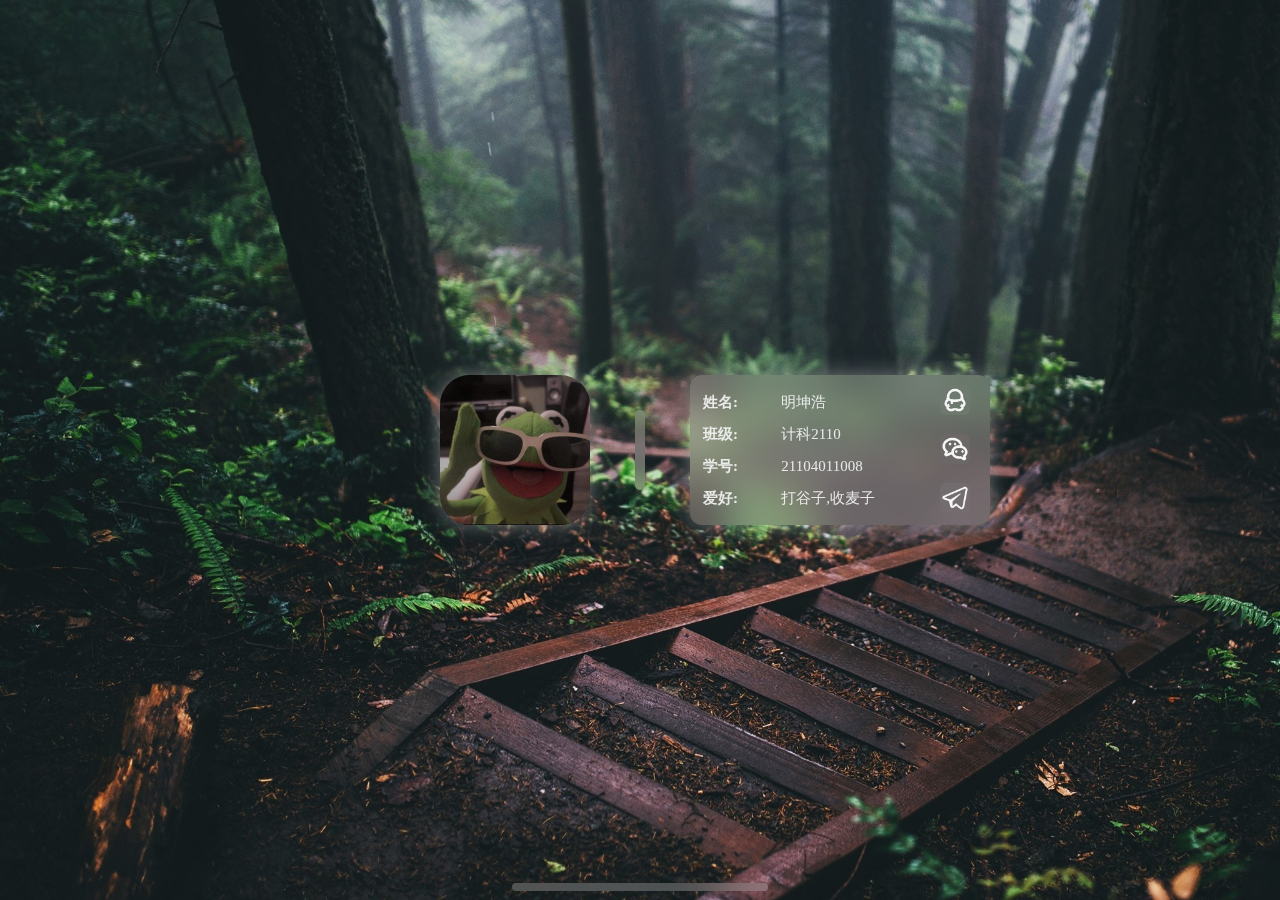
<file: index.html>
<!DOCTYPE html>
<html lang="en">
<head>
    <meta charset="UTF-8">
    <title>demo</title>
    </style>
    <link rel="stylesheet" type="text/css" href="css/style1.css">
    <link rel="stylesheet" type="text/css" href="css/animation.css">
</head>
<body>
<div class="container">
        <div class="ins">
        <div class="fade">
    <h1>自我介绍:</h1>
    <p>Oops,There's nothing here</p>
    </div>
    </div>
    <div class="container-item">
        <div class="profile proAni"></div>
        <div class="hr hrScale"></div>
        <table class="table tableAni">
            <tr>
                <th>
                    姓名:<td>明坤浩</td>
                </th>
            </tr>
            <tr>
                <th>
                    班级:<td>计科2110</td>
                </th>
            </tr>
            <tr>
                <th>
                    学号:<td>21104011008</td>
                </th>
            </tr>
            <tr>
                <th>
                    爱好:<td>打谷子,收麦子</td>

            </tr>
        </table>
        <div class="icon-align iconAni">
            <a href="https://qm.qq.com/q/gE3uiqzwrK"><img class="icon-bg" src="icon/QQ.png"> </a><br>
            <a href="qr/wx-qr.jpg"><img class="icon-bg" src="icon/wechat.png"></a><br>
            <a href="https://telegram.me/k3yby"> <img src="icon/telegram.png" class="icon-bg"></a><br>
        </div>
    </div>
</div>
</body>
</html>
</file>
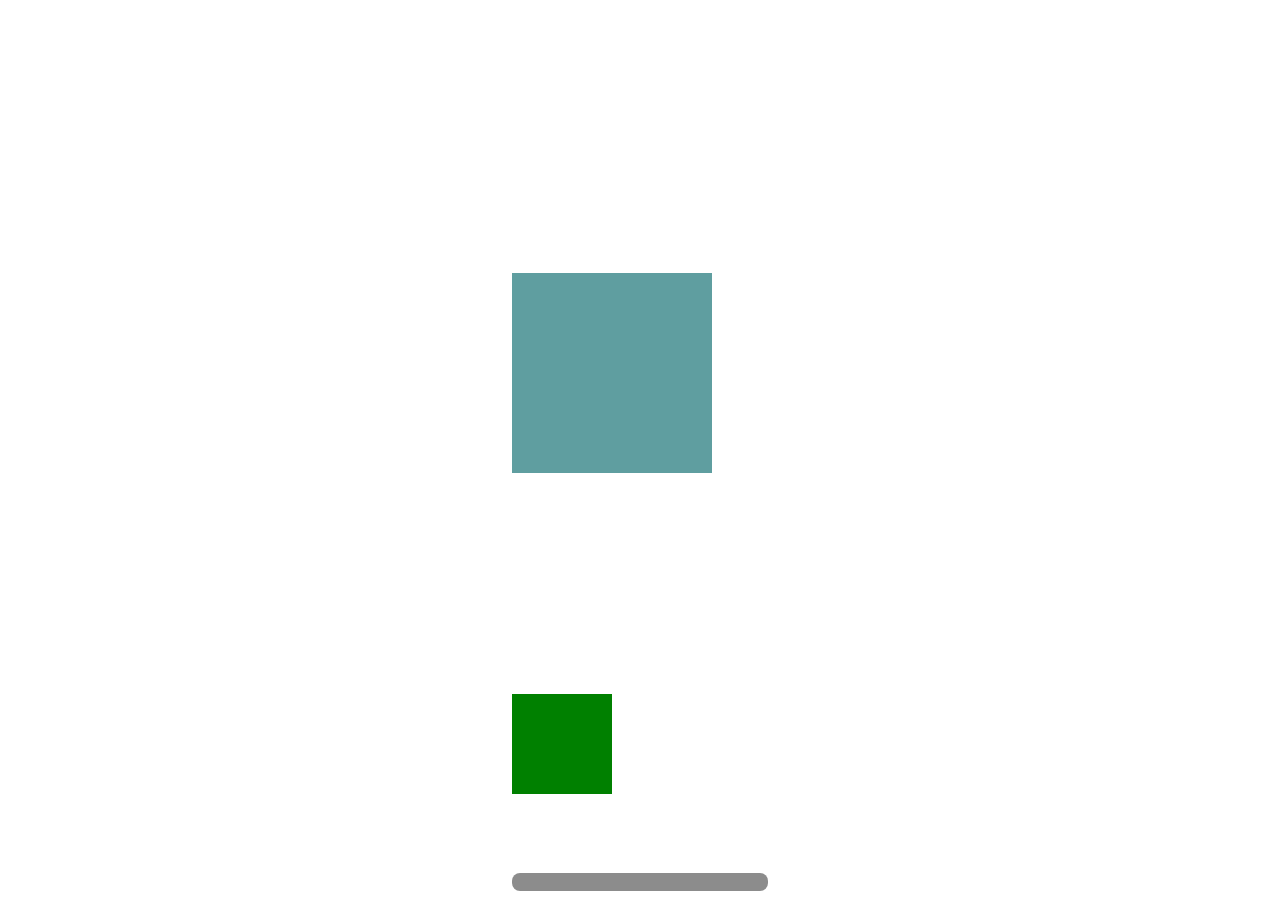
<file: ani.html>
<!DOCTYPE html>
<html lang="en">
<head>
    <meta charset="UTF-8">
    <title>Title</title>

</head>
<style>
    .class{
        width: 100%;
        height: 100%;
    }
    .class1{
        height: 200px;
        width: 200px;
        background: black;
    }
    .class1:hover{

        opacity: 0.2;
    }
        .class2{
            height: 200px;
            width: 200px;
            background: cadetblue;
            position: absolute;
            margin-top: -600px;
        }
        .class3{
            height: 100px;
            width: 100px;
            background: green;
        }

.class6{
            width: 100px;
            height: 100px;
    margin-top: -300px;
            background: green;
        }
    .ins:hover + .class6{
           width: 200px;
            height: 200px;
            background: chartreuse;
       }
    .ins{
            width: 20%;
            height: 2%;
            position: fixed;
            left: 40%;
            bottom: 1%;
            border-radius: 8px;
            background: rgba(140,140,140,1);
            backdrop-filter: blur(0px);
            transition:ease-in-out 2s;

        }
    .ins:hover{
            width: 60%;
            height: 30%;
            position: fixed;
            margin-left: -15%;
            bottom: 0;
            border-radius: 30px 30px 0px 0px;
            background: rgba(200,200,200,0.5);
            backdrop-filter: blur(20px);
            background-size: 100%;;
        }
    .fade{
            opacity:0;
            transition: 2s ease-in-out;
        }
    .fade:hover{
            width: 100%;
            height: 100%;
            opacity:1;

        }
    </style>
<body>
    <div class="ins">
        <div class="class2"></div>
        <div class="fade">
    <h1>自我介绍:</h1>
    <p>Oops,There's nothing here</p>
    </div>
        <div class="class6"></div>
    </div>
</body>
</html>
</file>
<file: css/style1.css>
.container{
    width: 100%;
    height: 100%;
}
.container-item{
    width:500px;
    height: 500px;
    position: absolute;
    left: 0;  right: 0; top: 0; bottom: 0;
    margin: auto;
    opacity: 1;
    transition-duration: 2.5s;
}
.profile{
    position: absolute;
    width: 30%;
    height: 30%;
    background: url("../prof/bye.jpg") ;
    background-size: 100% 100%;
    border-radius: 20%;
    margin: auto;
    box-shadow:0px 0px 20px rgba(200,200,200,0.5);
    left: 0;
    right: 50%;
    top: 0;
    bottom: 0;
}
.hr{
    width: 10px;
    height: 16%;
    position: absolute;
    left: 0;  right: 0%; top: 0; bottom: 0;
    margin: auto;
    border-radius: 8px;
    background: rgba(200,200,200,0.3);
    backdrop-filter: blur(10px);

}
body{
    background: url("../backgroud/bg.jpg") no-repeat fixed;
    background-size: cover;
}
.table{
    color: rgba(245,245,245,0.9);
    height: 30%;
    width: 60%;
    font-size: 15px;
    background: rgba(200,200,200,0.3);
    box-shadow:0px 0px 20px rgba(200,200,200,0.5);
    border-radius: 12px;
    padding: 10px;
    backdrop-filter: blur(20px);
    position: absolute;
    left: 60%;  right: 0; top: 0; bottom: 0;
    margin: auto;
    text-align:left;
}

.icon-bg{
    height: 20%;
    width: 20%;
    background: rgba(150,150,150,0.1);
    backdrop-filter: blur(20px);
    border-radius: 20%;
    border: none;
    margin-top: 10%;
}
.icon-align{
    height: 30%;
    width: 30%;
    text-align: center;
    position: absolute;
    left: 98%;  right: 0; top: -2%; bottom: 0;
    margin: auto;
}
        h1{
            color: white;
            margin-left: 4%;
            margin-top: 3%;
            font-size: 25px;
            font-weight: bold;
        }
        p{
            text-align: center;
            margin-top: 6%;
            color: white;
            font-size: 30px;
            font-family: "Lucida Console";
        }
        .ins{
            width: 20%;
            height: 8px;
            position: fixed;
            left: 40%;
            bottom: 1%;
            border-radius: 8px;
            background: rgba(200,200,200,0.3);
            backdrop-filter: blur(20px);
            transition:ease-in-out 2s;

        }
        .ins:hover{
            width: 60%;
            height: 30%;
            position: fixed;
            margin-left: -20%;
            bottom: 0;
            border-radius: 30px 30px 0px 0px;
            background: rgba(200,200,200,0.3);
            backdrop-filter: blur(20px);
            background-size: 100%;;
        }
        .fade{
            opacity:0;
            transition: 2s;
        }
        .fade:hover{
            width: 100%;
            height: 100%;
            opacity:1;

        }
        .ins:hover+ .container-item{
            top:-30%;
            left: -5%;
            scale: 0.7;

        }
</file>
<file: css/animation.css>
@keyframes  hrScale {
    0% {
        height: 0;
    }

    50% {
        height: 32%;
    }
    100% {
        height: 16%;
    }
}
    @keyframes proAni {
        0%{
            right: 60%;
            opacity: 0;
        }
        50%{
            right: 40%;
            opacity: 1;
        }
        100%{
            right: 50%;
            opacity: 1;
}

    }

@keyframes tableAni {
    0%{
        opacity: 0;
        left: 65%;
    }
    50%{
        opacity: 1;
        left: 55%;
    }
    100%{
        opacity: 1;
        left: 60%;
    }
}
@keyframes iconAni {
    0%{
        opacity: 0;
        left: 104%;
    }
    50%{
        opacity: .5;
        left: 92%;
    }
    100%{
        opacity: 1;
        left: 98%;
    }
}
.tableAni{
    -webkit-animation-duration: 4s;
    -webkit-animation-name: tableAni;
}
.hrScale{
    -webkit-animation-duration: 4s;
    -webkit-animation-name: hrScale;

}
.iconAni{
    -webkit-animation-name: iconAni;
    -webkit-animation-duration: 4s;
}
.proAni{
    -webkit-animation-name: proAni;
    -webkit-animation-duration: 4s;
}
</file>
